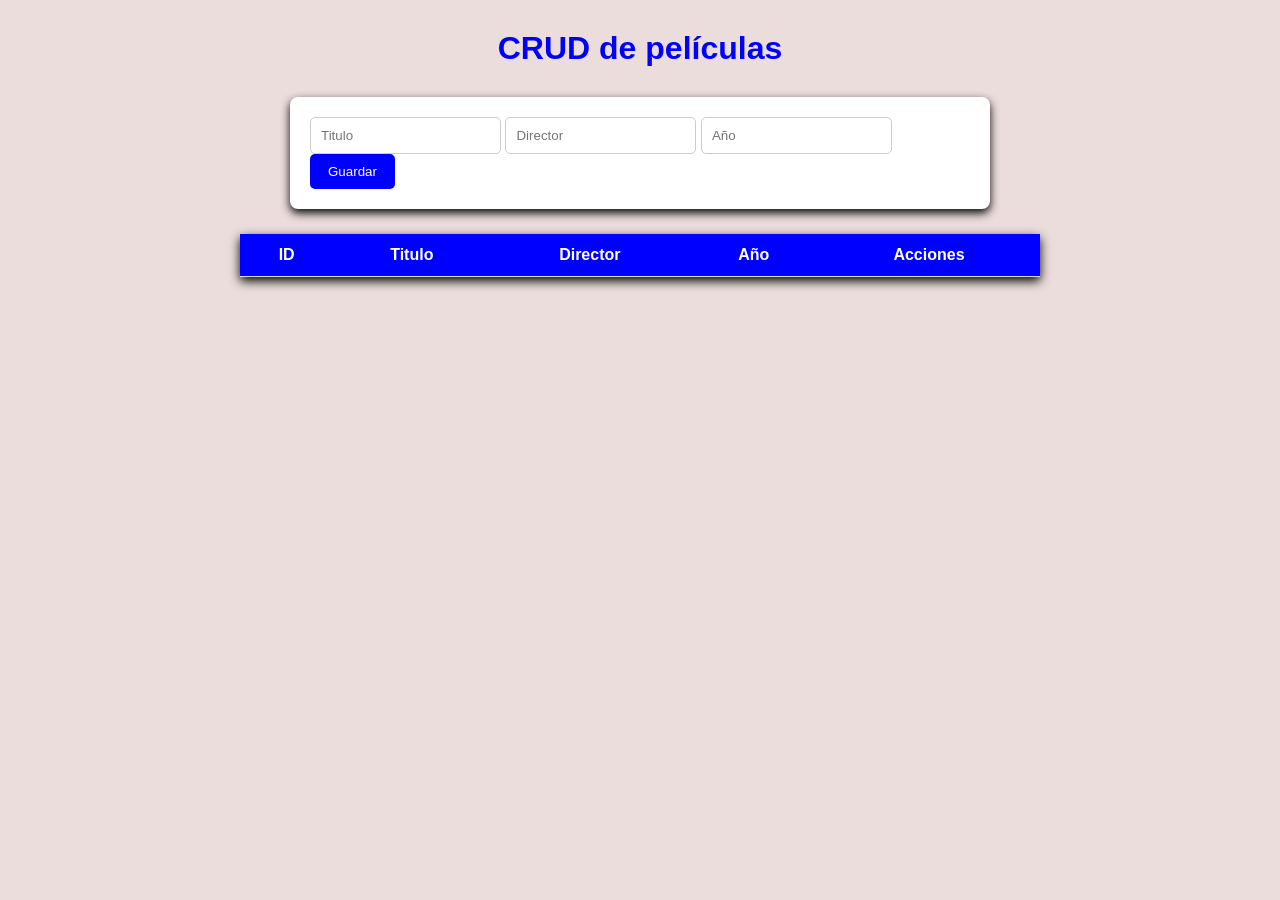
<file: Peliculas/index.html>
<html lang="es">

<head>
    <meta charset="UTF-8">
    <title>Crud de películas</title>
    <link rel="stylesheet" href="style.css">
</head>

<body>

    <h1> CRUD de películas</h1>
    <form id="formulario">
        <input type="hidden" placeholder="Id" id="id">
        <input type="text" placeholder="Titulo" id="titulo">
        <input type="text" placeholder="Director" id="director">
        <input type="number" placeholder="Año" id="año">
        <button type="submit">Guardar</button>  
    </form>

    <table>
        <thead>
            <tr>
                <th>ID</th>
                <th>Titulo</th>
                <th>Director</th>
                <th>Año</th>
                <th>Acciones</th>
            </tr>
        </thead>
        <tbody id="tablaPeliculas"></tbody>
    </table>
    <script src="script.js"></script>


</body>

</html>
</file>
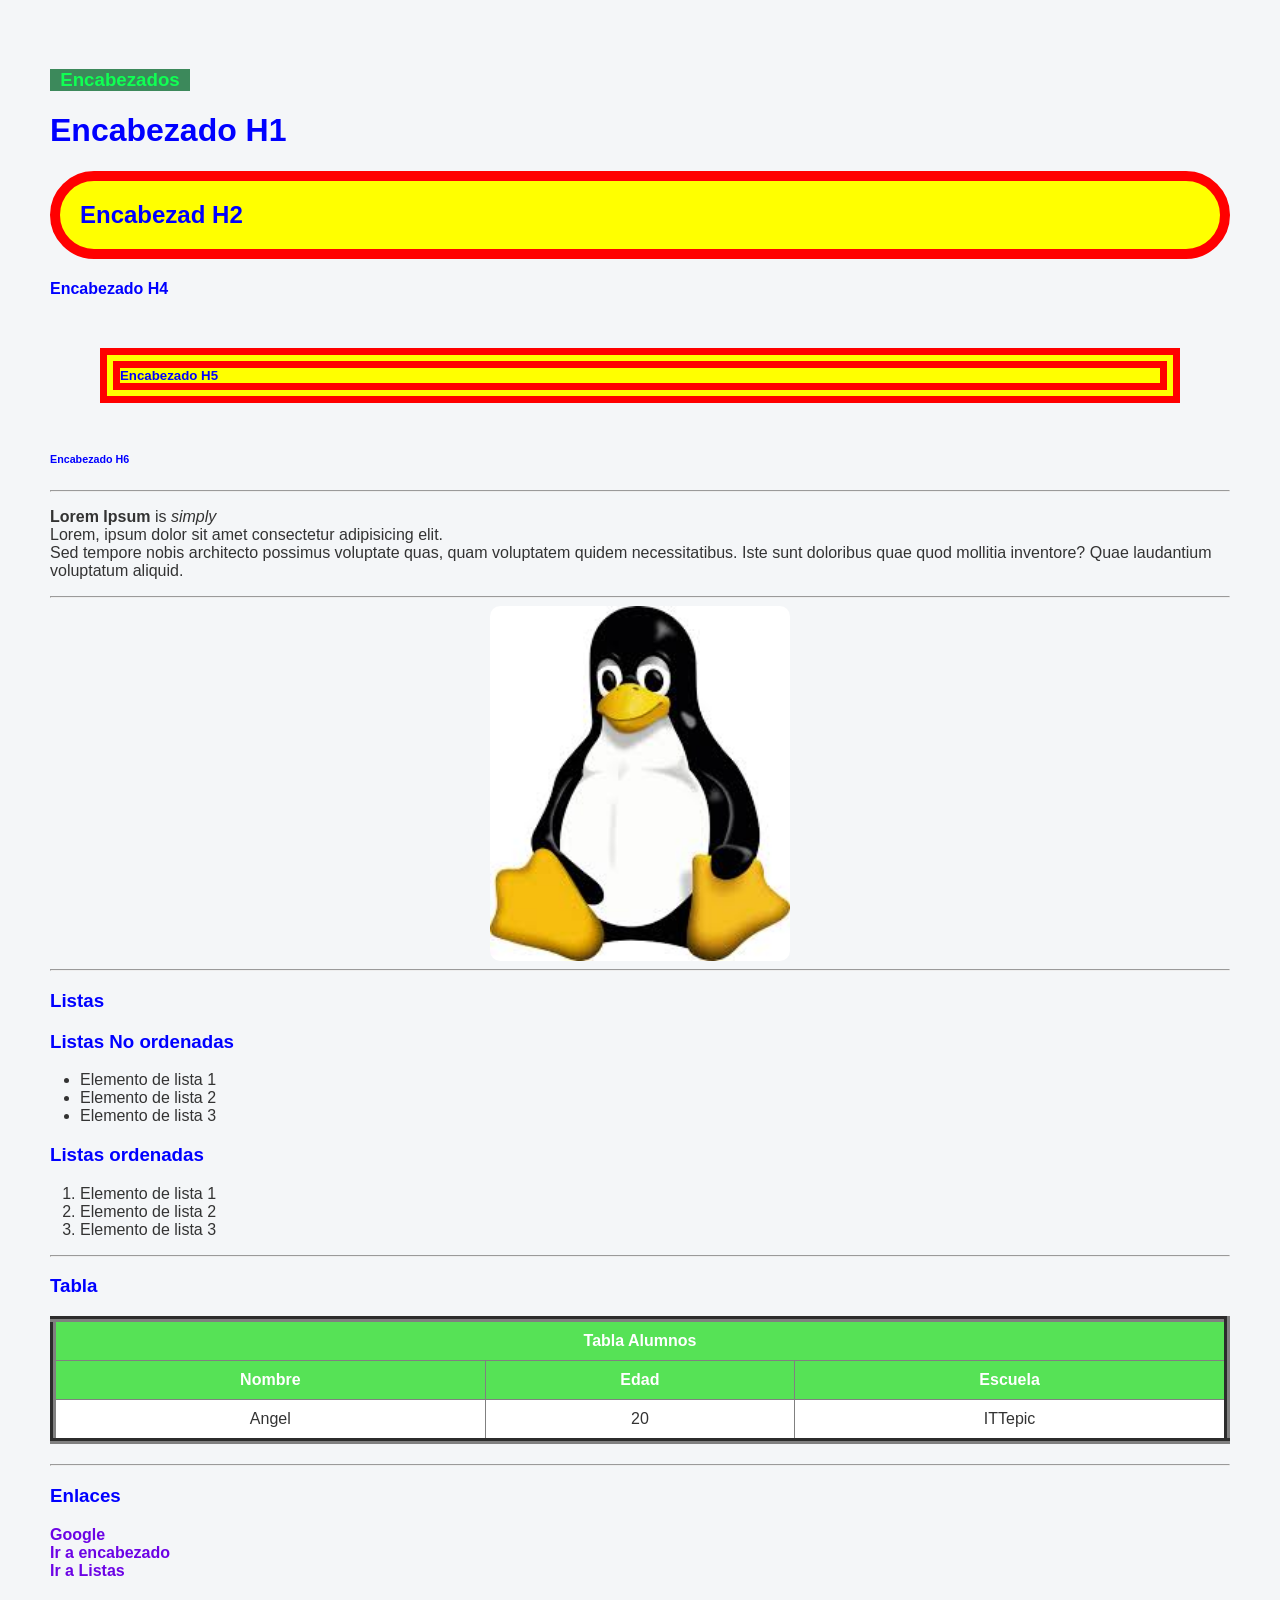
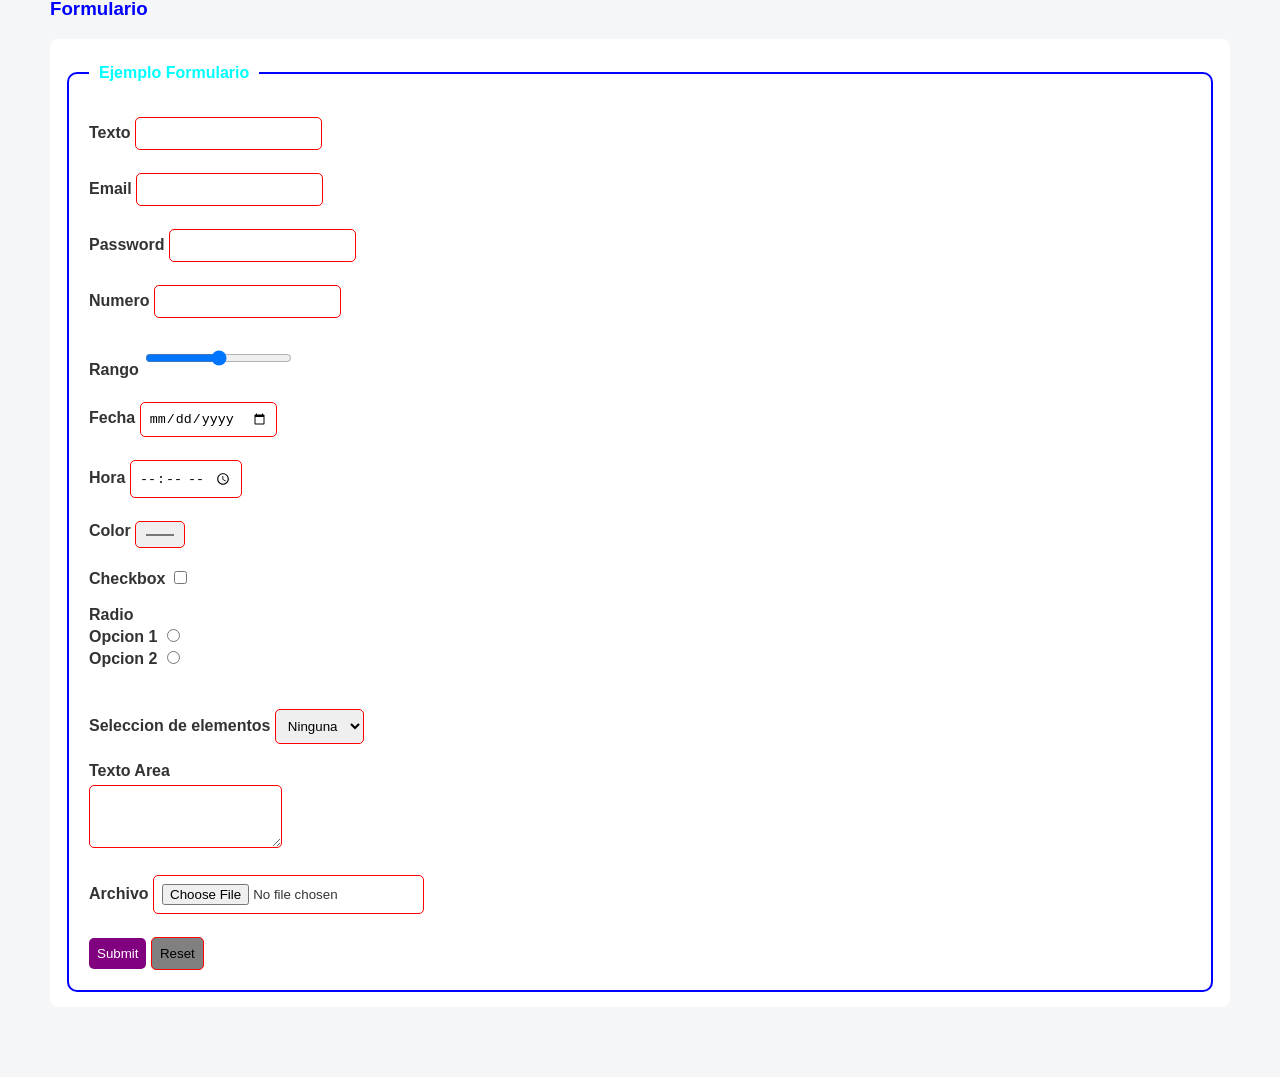
<file: 23400519_Angel_Sebastian_Carrillo_Ruiz/U2/base.html>
<!DOCTYPE html>

<html lang="es">

<head>
    <meta charset="UTF-8">
    <title> Estructura base </title> <!-- Aqui cambia el titulo de la pagina solamente-->

    <style>
        body {
            font-family: Arial, Helvetica, sans-serif;
            background: #f4f6f8;
            color: #333;
            margin: 0;
            padding: 50px;
        }

        div,
        form,
        table {
            background: white;
            padding: 15px;
            margin-bottom: 20px;
            border-radius: 8px;

        }

        h1,
        h2,
        h3,
        h4,
        h5,
        h6 {
            color: blue;
        }

        img {
            width: 300px;
            border-radius: 10px;
            display: block;
            margin: auto;
        }

        ul,ol {
            padding-left: 30px;
        }

        table {
            width: 100%;
            border-collapse: collapse;
            text-align: center;
        }

        th {
            background: rgb(86, 226, 86);
            color: white;
            padding: 10px;
        }

        td {
            padding: 10px;
        }

        a {
            color: rgb(108, 3, 229);
            font-weight: bold;
            text-decoration: none;
        }

        a:hover {
            text-decoration: underline;
            color: red;
        }

        fieldset {
            border: 2px solid blue;
            border-radius: 10px;
            padding: 20px;
        }

        legend {
            font-weight: bold;
            padding: 10px;
            color: aqua;
        }

        label {
            font-weight: bold;
        }

        input,
        select,
        textarea {
            margin-top: 5px;
            padding: 8px;
            border: 1px solid red;
            border-radius: 5px;
        }

        .boton {
            background: purple;
            color: white;
            border: none;
            cursor: pointer;
        }

        input[type="submit"]:hover {
            background: blue;
            color: white;
            border: none;
            cursor: pointer;
        }

        input[type="reset"] {
            background: gray;
        }
    </style>
</head>

<body>

    <h3 id="Encabezados" style="color: rgb(16, 255, 83); 
        background:rgb(60, 137, 91);
        width: 140px;
        text-align: center;"> Encabezados </h3> <!-- Los h(numero 1-6) funciona como los encabezados-->

    <h1> Encabezado H1 </h1>
    <h2 style="background: yellow; padding: 20px; border: 10px solid red; border-radius: 100px;"> Encabezad H2 </h2>
    <h4> Encabezado H4 </h4>
    <h5 style="background: yellow; margin: 50px; border: 20px double red"> Encabezado H5 </h5>
    <h6> Encabezado H6 </h6>

    <hr>

    <p>
        <strong>Lorem Ipsum </strong> is <em> simply </em> <br>
        <!-- El strong es para las letras en negritas, el em para la letra cursiva y el br para salto de linea-->
        Lorem, ipsum dolor sit amet consectetur adipisicing elit.<br>
        Sed tempore nobis architecto possimus voluptate quas, quam voluptatem quidem necessitatibus.
        Iste sunt doloribus quae quod mollitia inventore? Quae laudantium voluptatum aliquid.

    </p>

    <hr>
    <img width="300"
        src="[data-uri]">

    <hr>
    <h3 id="Listas"> Listas </h3>

    <h3> Listas No ordenadas </h3>
    <ul>
        <li> Elemento de lista 1</li>
        <li> Elemento de lista 2</li>
        <li> Elemento de lista 3</li>
    </ul>

    <h3> Listas ordenadas </h3>
    <ol>
        <li> Elemento de lista 1</li>
        <li> Elemento de lista 2</li>
        <li> Elemento de lista 3</li>
    </ol>

    <hr>

    <h3> Tabla </h3>

    <table border="6">
        <tr>
            <th colspan="3"> Tabla Alumnos </th> <!--Titulo de la tabla-->
        </tr>

        <tr>
            <th>Nombre </th> <!--Encabezado de la tabla-->
            <th>Edad </th>
            <th>Escuela </th>
        </tr>

        <tr>
            <td>Angel </td> <!-- Texto de la cada encabezado-->
            <td>20 </td>
            <td>ITTepic </td>
        </tr>

    </table>

    <hr>
    <h3> Enlaces </h3>

    <a href="https://www.google.com" title="Ir a google" target="_blank"> Google </a>

    <br>
    <a href="#Encabezados"> Ir a encabezado </a>

    <br>
    <a href="#Listas"> Ir a Listas </a>


    <h3> Formulario </h3>

    <form>
        <fieldset>
            <legend> Ejemplo Formulario </legend>
            <label> Texto </label>
            <input type="Text">

            <br> <br>

            <label> Email </label>
            <input type="email">

            <br> <br>

            <label> Password </label>
            <input type="password">

            <br> <br>

            <label> Numero </label>
            <input type="number">

            <br> <br>

            <label> Rango </label>
            <input type="range">

            <br> <br>

            <label> Fecha </label>
            <input type="date">

            <br> <br>

            <label> Hora </label>
            <input type="time">

            <br> <br>

            <label> Color </label>
            <input type="color">

            <br> <br>

            <label> Checkbox </label>
            <input type="checkbox">

            <br> <br>

            <label> Radio </label> <br>

            <label> Opcion 1 </label>
            <input type="radio"> <br>

            <label> Opcion 2 </label>
            <input type="radio"> <br>

            <br> <br>

            <label> Seleccion de elementos </label>
            <select>
                <option> Ninguna </option>
                <option> opcion 1 </option>
                <option> opcion 2 </option>
                <option> opcion 3 </option>
            </select>

            <br> <br>

            <label> Texto Area </label> <br>

            <textarea rows="3" cols="20"> </textarea>

            <br> <br>

            <label> Archivo </label>
            <input type="file">

            <br> <br>

            <input class="boton" type="submit">


            <input type="reset">


        </fieldset>

    </form>
</body>

</html>
</file>
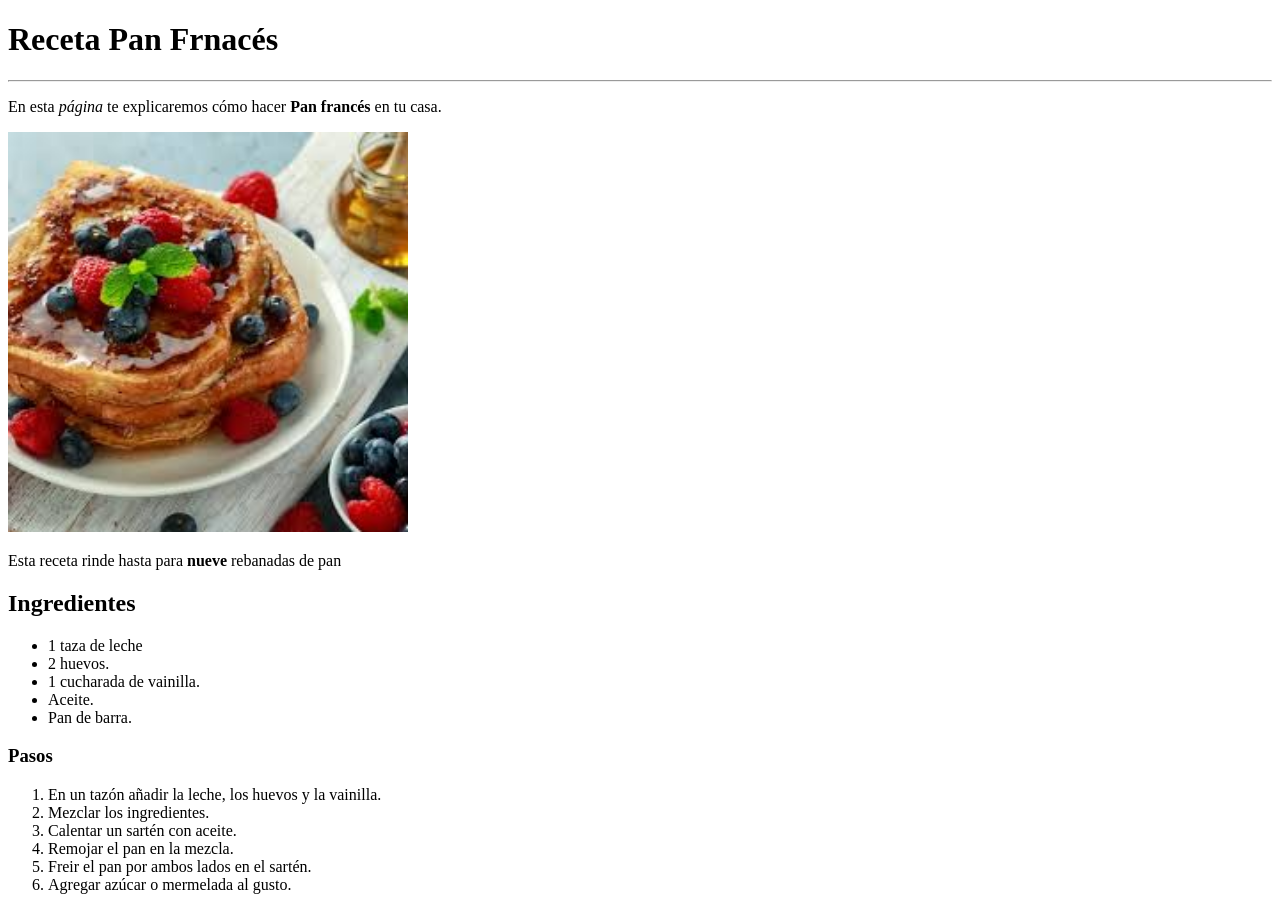
<file: 23400519_Angel_Sebastian_Carrillo_Ruiz/U2/Ejercicio1.html>
<!DOCTYPE html>
    <html lang = "es">

    <head>
        <meta charset="UTF-8">
        <title> Ejercicio 1 </title>
    </head>

    <body>

        <h1> Receta Pan Frnacés </h1>

        <hr>

    <p>

        En esta <em> página </em> te explicaremos cómo hacer <Strong> Pan francés </Strong> en tu casa.
    </p>

    <img

    width="400"
    src = "[data-uri]">

    <p>
        Esta receta rinde hasta para <strong> nueve </strong> rebanadas de pan

    </p>
    <h2> Ingredientes </h2>

    <ul>
        <li> 1 taza de leche </li>
        <li> 2 huevos.</li>
        <li> 1 cucharada de vainilla.</li>
        <li> Aceite.</li>
        <li> Pan de barra. </li>
    </ul>

    <h3> Pasos </h3>

    <ol>
        <li> En un tazón añadir la leche, los huevos y la vainilla.</li>
        <li> Mezclar los ingredientes.</li>
        <li> Calentar un sartén con aceite.</li>
        <li> Remojar el pan en la mezcla. </li>
        <li> Freir el pan por ambos lados en el sartén.</li>
        <li> Agregar azúcar o mermelada al gusto.</li>

    </ol>

</body>
</file>
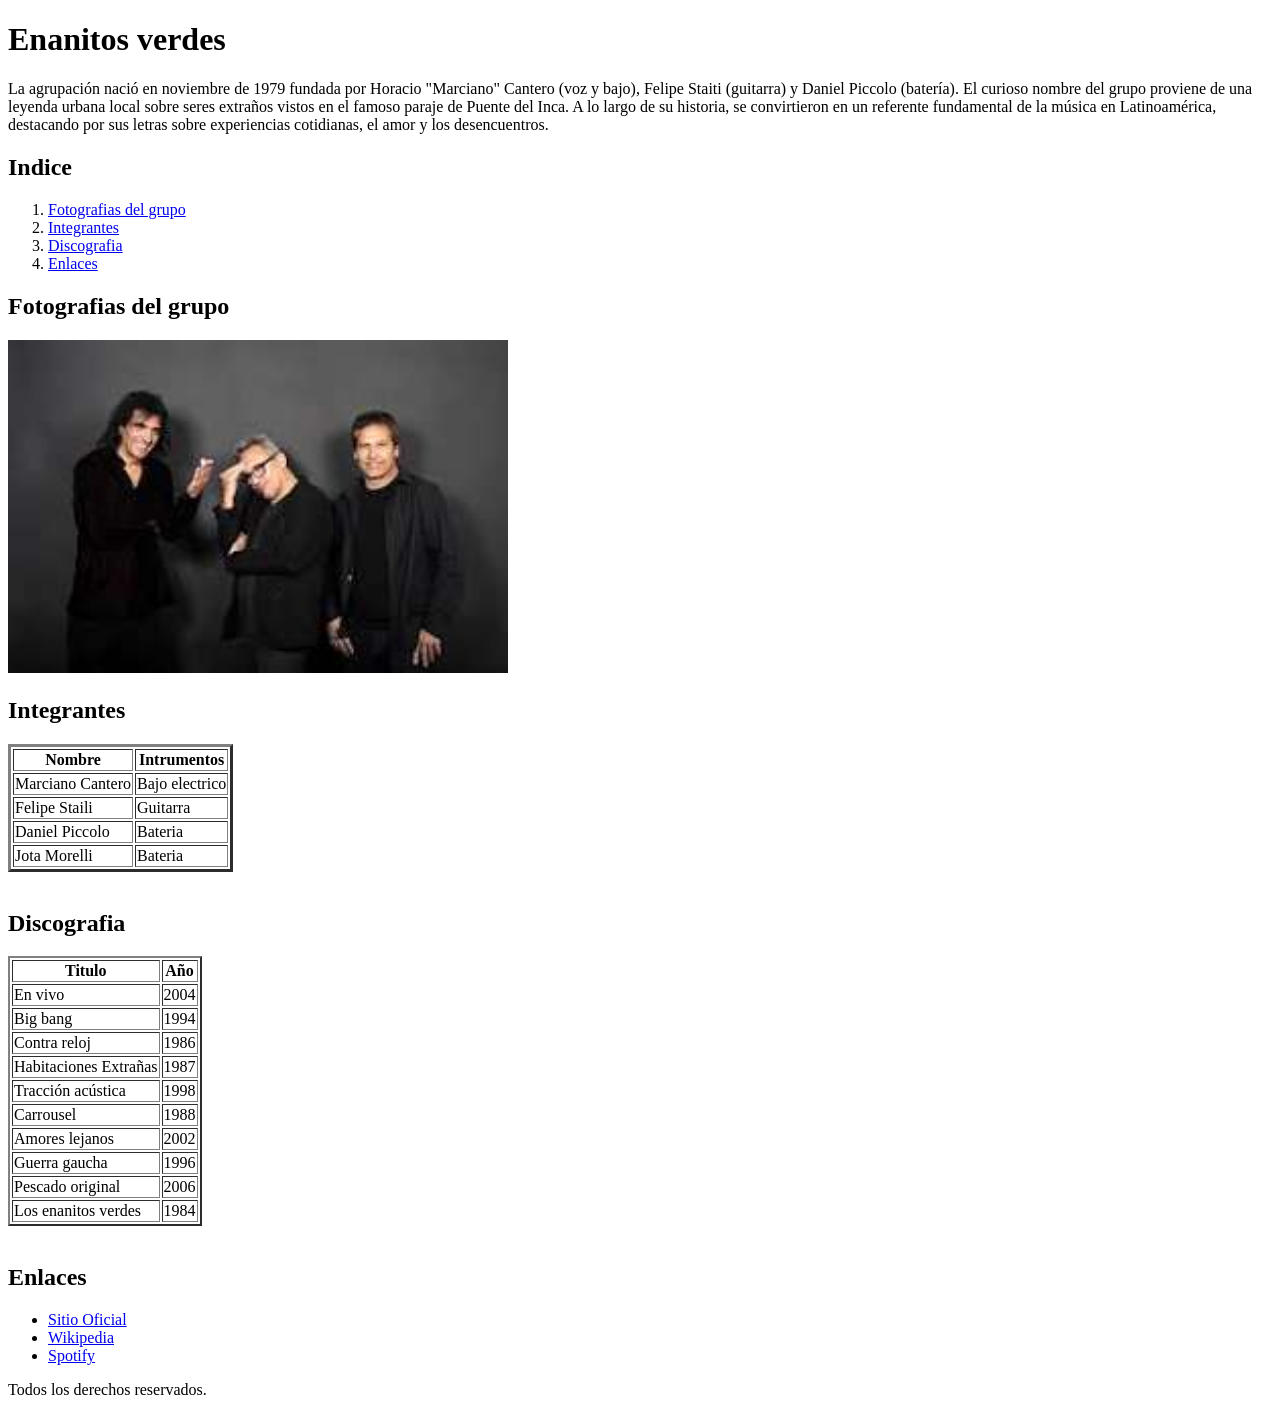
<file: 23400519_Angel_Sebastian_Carrillo_Ruiz/U2/Ejercicio2.html>
<!DOCTYPE html>

<html lang = "es">

    <head>
        <meta charset="UTF-8">
        <title> Estructura base </title> <!-- Aqui cambia el titulo de la pagina solamente-->
    </head>


    <body>

        <h1> Enanitos verdes </h1>

        <p>
            La agrupación nació en noviembre de 1979 fundada por Horacio "Marciano" 
            Cantero (voz y bajo), Felipe Staiti (guitarra) y Daniel Piccolo (batería).
            El curioso nombre del grupo proviene de una leyenda urbana local sobre seres extraños vistos en el famoso paraje de Puente del Inca.
            A lo largo de su historia, se convirtieron en un referente fundamental de la música en Latinoamérica, destacando por sus letras sobre experiencias cotidianas, el amor y los desencuentros.
        </p>

        <h2> Indice </h2>

        <ol>
            <li> <a href= "#Fografias del grupo" > Fotografias del grupo </a></li>
            <li> <a href = "#Integrantes" > Integrantes </a> </li>
            <li> <a href = "#Discografia" > Discografia </a></li>
            <li> <a href = "#Enlaces" > Enlaces </a> </li>
        </ol>

        <h2 id = "Fotografias del grupo" > Fotografias del grupo </h2>

        <img
        width="500"
        src = "[data-uri]"
        >

        <h2 id = "Integrantes" > Integrantes </h2>

        <table border = "3">

            <tr>
                <th>Nombre </th> <!--Encabezado de la tabla-->
                <th>Intrumentos </th>
            </tr>

            <tr>
                <td>Marciano Cantero </td> 
                <td>Bajo electrico </td>
            </tr>

            <tr>
                <td>Felipe Staili </td> 
                <td>Guitarra </td>
            </tr>

            <tr>
                <td>Daniel Piccolo </td> 
                <td>Bateria </td>
            </tr>

            <tr>
                <td>Jota Morelli </td> 
                <td>Bateria </td>
            </tr>

        </table>

        <br>

        <h2 id = "Discografia" > Discografia </h2>

        <table border="2">

            <tr>
                <th> Titulo </th>
                <th> Año </th>
            </tr>

            <tr> 
                <td> En vivo </td>
                <td> 2004 </td>
            </tr>

            <tr> 
                <td> Big bang </td>
                <td> 1994 </td>
            </tr>

            <tr> 
                <td> Contra reloj </td>
                <td> 1986 </td>
            </tr>

            <tr> 
                <td> Habitaciones Extrañas </td>
                <td> 1987 </td>
            </tr>

            <tr> 
                <td> Tracción acústica </td>
                <td> 1998 </td>
            </tr>

            <tr> 
                <td> Carrousel </td>
                <td> 1988 </td>
            </tr>

            <tr> 
                <td> Amores lejanos </td>
                <td> 2002 </td>
            </tr>

            <tr> 
                <td> Guerra gaucha </td>
                <td> 1996 </td>
            </tr>

            <tr> 
                <td> Pescado original </td>
                <td> 2006 </td>
            </tr>

            <tr> 
                <td> Los enanitos verdes </td>
                <td> 1984 </td>
            </tr>

        </table>

        <br>

        <h2 id = "Enlaces" > Enlaces </h2>

        <ul>
            <li> 
                <a href = "https://es.wikipedia.org/wiki/Enanitos_Verdes"
                title = "Informacion general de los enanitos verdes"
                target="_blank" 
                > Sitio Oficial </a>
            </li>

            <li> 
                <a href = "https://es.wikipedia.org/wiki/Enanitos_Verdes"
                title = "Informacion general de los enanitos verdes"
                target="_blank" 
                > Wikipedia </a>
            </li>
            
            <li> 
                <a href = "https://open.spotify.com/intl-es/artist/4TK1gDgb7QKoPFlzRrBRgR"
                title = "Musica de enanitos verdes"
                target="_blank" 
                > Spotify </a>
            </li>

        </ul>

        <p>
            Todos los derechos reservados.
        </p>

    </body>
</file>
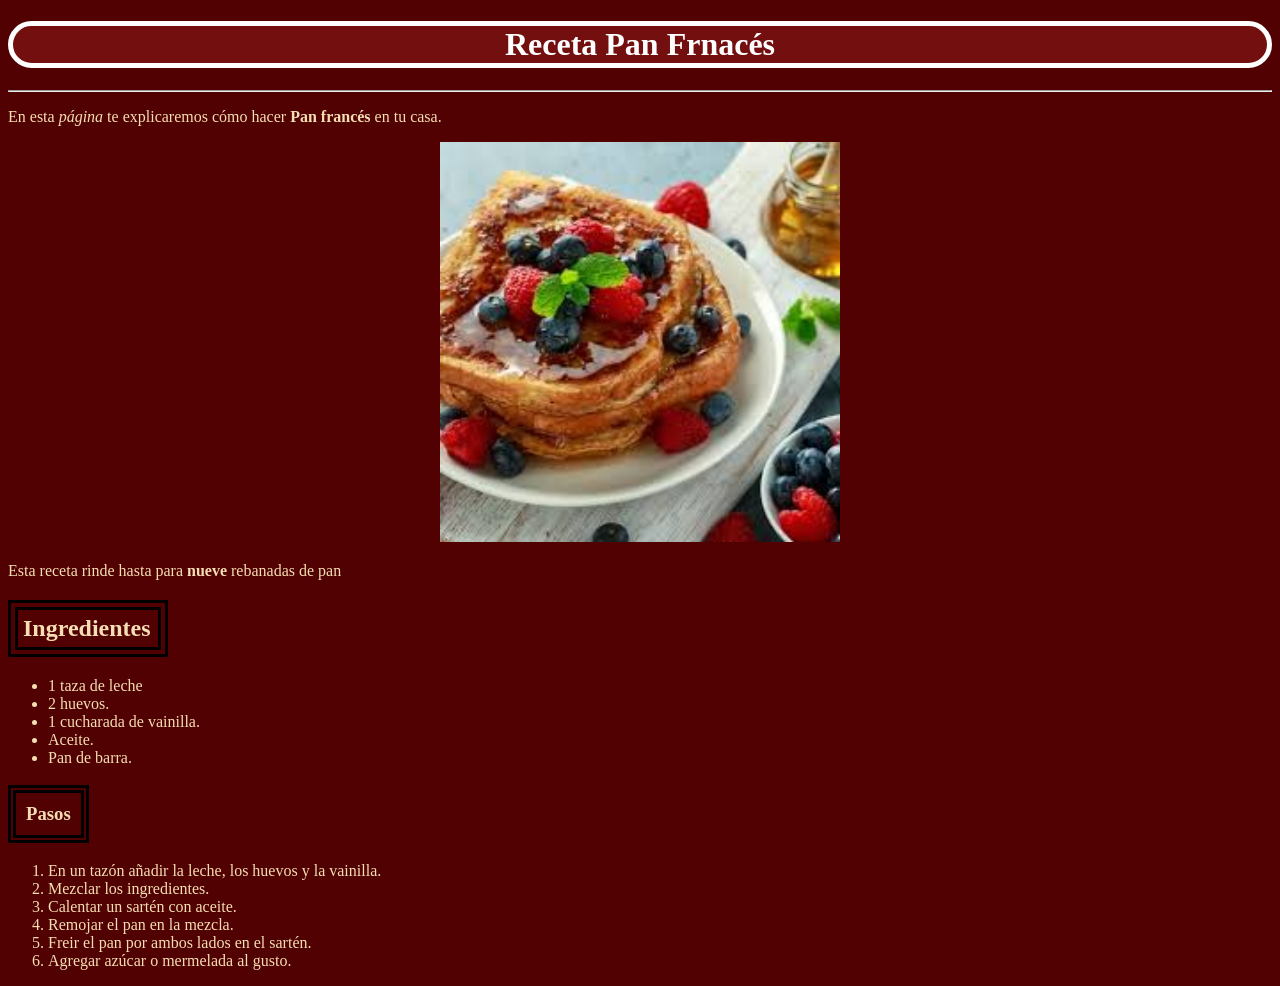
<file: 23400519_Angel_Sebastian_Carrillo_Ruiz/U3/Ejercicio1.html>
<!DOCTYPE html>
<html lang="es">

<head>
    <meta charset="UTF-8">
    <title> Ejercicio 1 </title>
</head>

<body style="color:white; background: rgb(81, 1, 1);">

    <h1 style="
        border: 5px solid;
            text-align: center;
            color: rgb(255, 255, 255); background: rgb(116, 15, 15); border-radius: 50px;"> Receta Pan Frnacés </h1>

    <hr>

    <p style="color: wheat;">

        En esta <em> página </em> te explicaremos cómo hacer <Strong> Pan francés </Strong> en tu casa.
    </p>

    <div style = "text-align: center;">
        <img width="400"
            src="[data-uri]">
    </div>
    <p style="color: wheat;">
        Esta receta rinde hasta para <strong> nueve </strong> rebanadas de pan

    </p>
    <h2 style="text-align: left; color:wheat; padding: 5px; border: 10px double black; width: 130px; "> Ingredientes </h2>

    <ul style="color: wheat;">
        <li> 1 taza de leche </li>
        <li> 2 huevos.</li>
        <li> 1 cucharada de vainilla.</li>
        <li> Aceite.</li>
        <li> Pan de barra. </li>
    </ul>

    <h3 style = "text-align: left; color: wheat; padding: 10px; border: 8px double black; width: 45px;"
    > Pasos </h3>

    <ol style="color: wheat;">
        <li> En un tazón añadir la leche, los huevos y la vainilla.</li>
        <li> Mezclar los ingredientes.</li>
        <li> Calentar un sartén con aceite.</li>
        <li> Remojar el pan en la mezcla. </li>
        <li> Freir el pan por ambos lados en el sartén.</li>
        <li> Agregar azúcar o mermelada al gusto.</li>

    </ol>

</body>
</file>
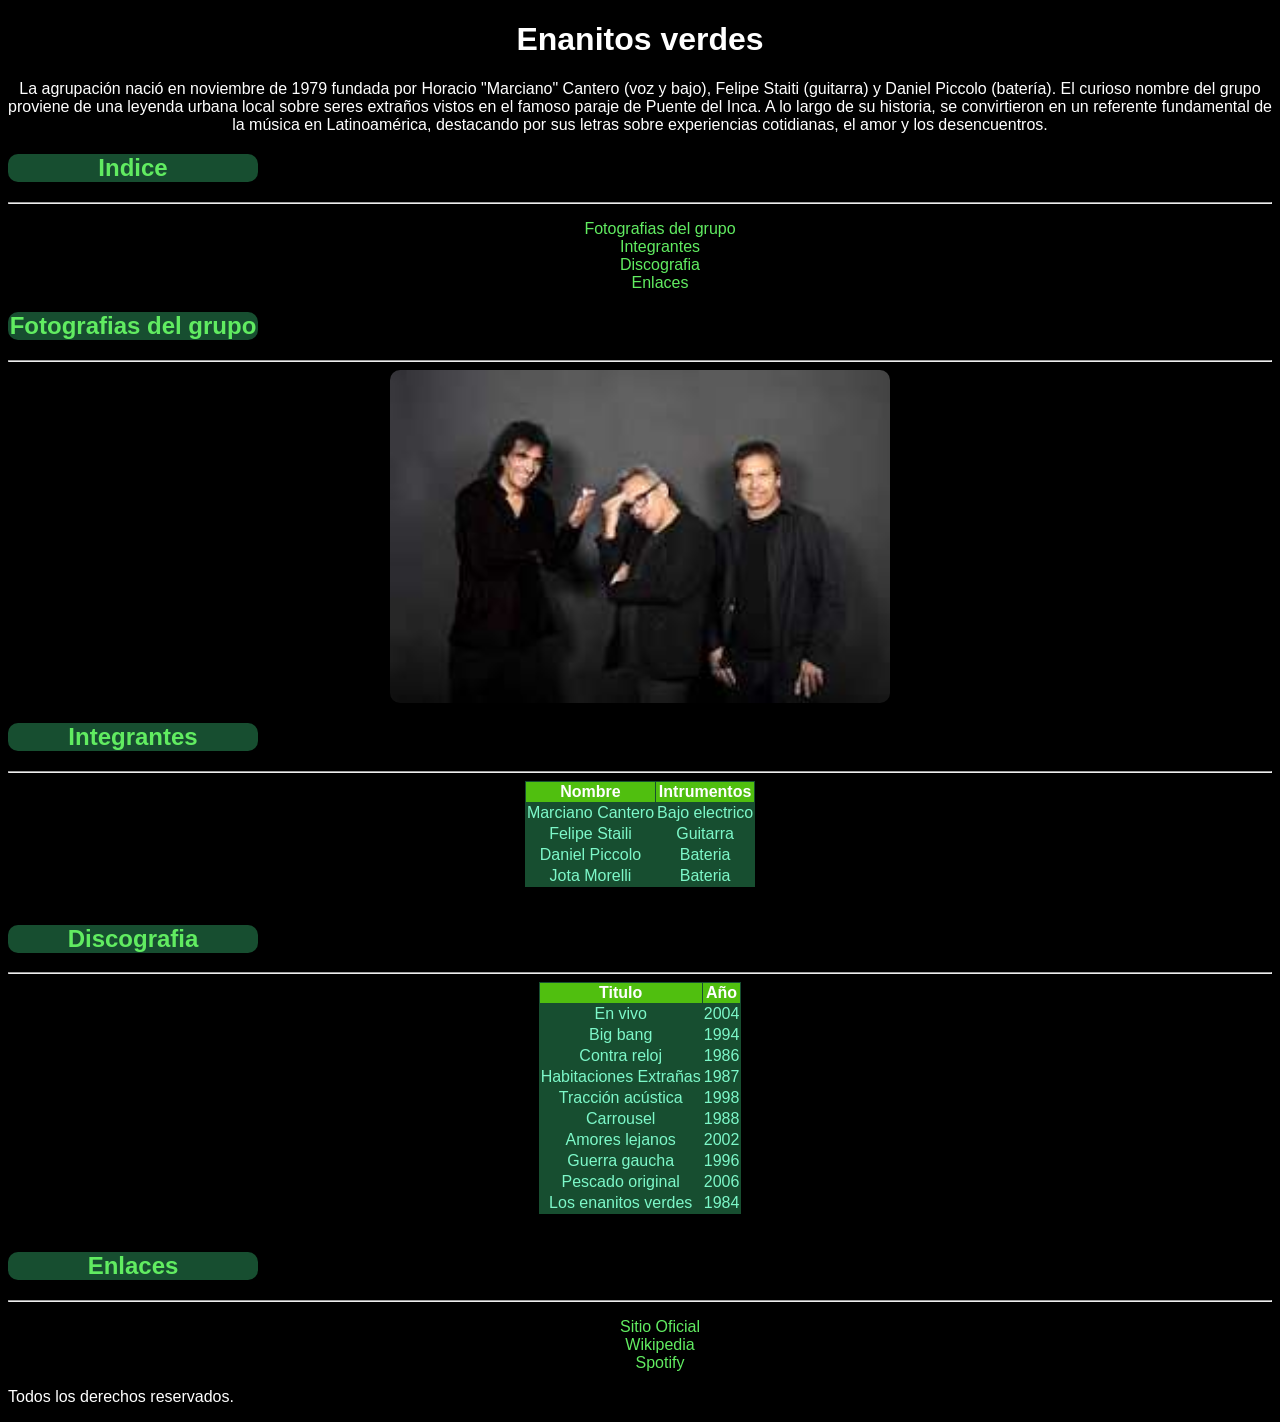
<file: 23400519_Angel_Sebastian_Carrillo_Ruiz/U3/Ejercicio2.html>
<!DOCTYPE html>

<html lang="es">

<head>
    <meta charset="UTF-8">
    <title> Estructura base </title> <!-- Aqui cambia el titulo de la pagina solamente-->

    <style>
        body {
            background: black;
            color: white;
            font-family: Arial, Helvetica, sans-serif;
        }

        .texto {
            text-align: center;

        }

        .titulo {
            text-align: center;
        }

        img {
            width: 500px;
            border-radius: 10px;
            display: block;
            margin: auto;
        }

        h2,
        h3 {
            color: rgb(97, 236, 97);
            text-align: left;
            background: rgb(23, 78, 48);
            border-radius: 10px;
            width: 250px;
            text-align: center;
        }



        a:hover,
        .enlaces {
            color: aqua;
            cursor: pointer;
        }

        a,
        .enlaces,
        ul,
        ol {
            color: rgb(97, 236, 97);
            text-decoration: none;
            text-align: center;
        }

        hr {
            background: white;
        }

        table {
            width: auto;
            border-collapse: collapse;
            text-align: center;
            border: rgb(23, 78, 48);
            color: rgb(125, 248, 201);
            display: flex;
            justify-content: center;
        }


        th {
            color: white;
            font-family: 'Franklin Gothic Medium', 'Arial Narrow', Arial, sans-serif;
            background: rgb(80, 191, 15);
        }

        td {
            background: rgb(23, 78, 48);
        }

        li,
        ol,
        ul {
            color: white;
            display: block;
            
        }
    </style>
</head>


<body>

    <h1 class="titulo"> Enanitos verdes </h1>

    <p class="texto">
        La agrupación nació en noviembre de 1979 fundada por Horacio "Marciano"
        Cantero (voz y bajo), Felipe Staiti (guitarra) y Daniel Piccolo (batería).
        El curioso nombre del grupo proviene de una leyenda urbana local sobre seres extraños vistos en el famoso paraje
        de Puente del Inca.
        A lo largo de su historia, se convirtieron en un referente fundamental de la música en Latinoamérica, destacando
        por sus letras sobre experiencias cotidianas, el amor y los desencuentros.
    </p>


    <h2> Indice </h2>

    <hr>

    <ol class="enlaces">
        <li> <a href="#Fografias del grupo"> Fotografias del grupo </a></li>
        <li> <a href="#Integrantes"> Integrantes </a> </li>
        <li> <a href="#Discografia"> Discografia </a></li>
        <li> <a href="#Enlaces"> Enlaces </a> </li>
    </ol>

    <h2 id="Fotografias del grupo"> Fotografias del grupo </h2>

    <hr>

    <img width="500"
        src="[data-uri]">

    <h2 id="Integrantes"> Integrantes </h2>

    <hr>

    <table border="3">

        <tr>
            <th>Nombre </th> <!--Encabezado de la tabla-->
            <th>Intrumentos </th>
        </tr>

        <tr>
            <td>Marciano Cantero </td>
            <td>Bajo electrico </td>
        </tr>

        <tr>
            <td>Felipe Staili </td>
            <td>Guitarra </td>
        </tr>

        <tr>
            <td>Daniel Piccolo </td>
            <td>Bateria </td>
        </tr>

        <tr>
            <td>Jota Morelli </td>
            <td>Bateria </td>
        </tr>

    </table>

    <br>

    <h2 id="Discografia"> Discografia </h2>

    <hr>

    <table border="2">

        <tr>
            <th> Titulo </th>
            <th> Año </th>
        </tr>

        <tr>
            <td> En vivo </td>
            <td> 2004 </td>
        </tr>

        <tr>
            <td> Big bang </td>
            <td> 1994 </td>
        </tr>

        <tr>
            <td> Contra reloj </td>
            <td> 1986 </td>
        </tr>

        <tr>
            <td> Habitaciones Extrañas </td>
            <td> 1987 </td>
        </tr>

        <tr>
            <td> Tracción acústica </td>
            <td> 1998 </td>
        </tr>

        <tr>
            <td> Carrousel </td>
            <td> 1988 </td>
        </tr>

        <tr>
            <td> Amores lejanos </td>
            <td> 2002 </td>
        </tr>

        <tr>
            <td> Guerra gaucha </td>
            <td> 1996 </td>
        </tr>

        <tr>
            <td> Pescado original </td>
            <td> 2006 </td>
        </tr>

        <tr>
            <td> Los enanitos verdes </td>
            <td> 1984 </td>
        </tr>

    </table>

    <br>

    <h2 id="Enlaces"> Enlaces </h2>

    <hr>

    <ul class="enlaces">
        <li>
            <a href="https://es.wikipedia.org/wiki/Enanitos_Verdes" title="Informacion general de los enanitos verdes"
                target="_blank"> Sitio Oficial </a>
        </li>

        <li>
            <a href="https://es.wikipedia.org/wiki/Enanitos_Verdes" title="Informacion general de los enanitos verdes"
                target="_blank"> Wikipedia </a>
        </li>

        <li>
            <a href="https://open.spotify.com/intl-es/artist/4TK1gDgb7QKoPFlzRrBRgR" title="Musica de enanitos verdes"
                target="_blank"> Spotify </a>
        </li>

    </ul>

    <p>
        Todos los derechos reservados.
    </p>

</body>
</file>
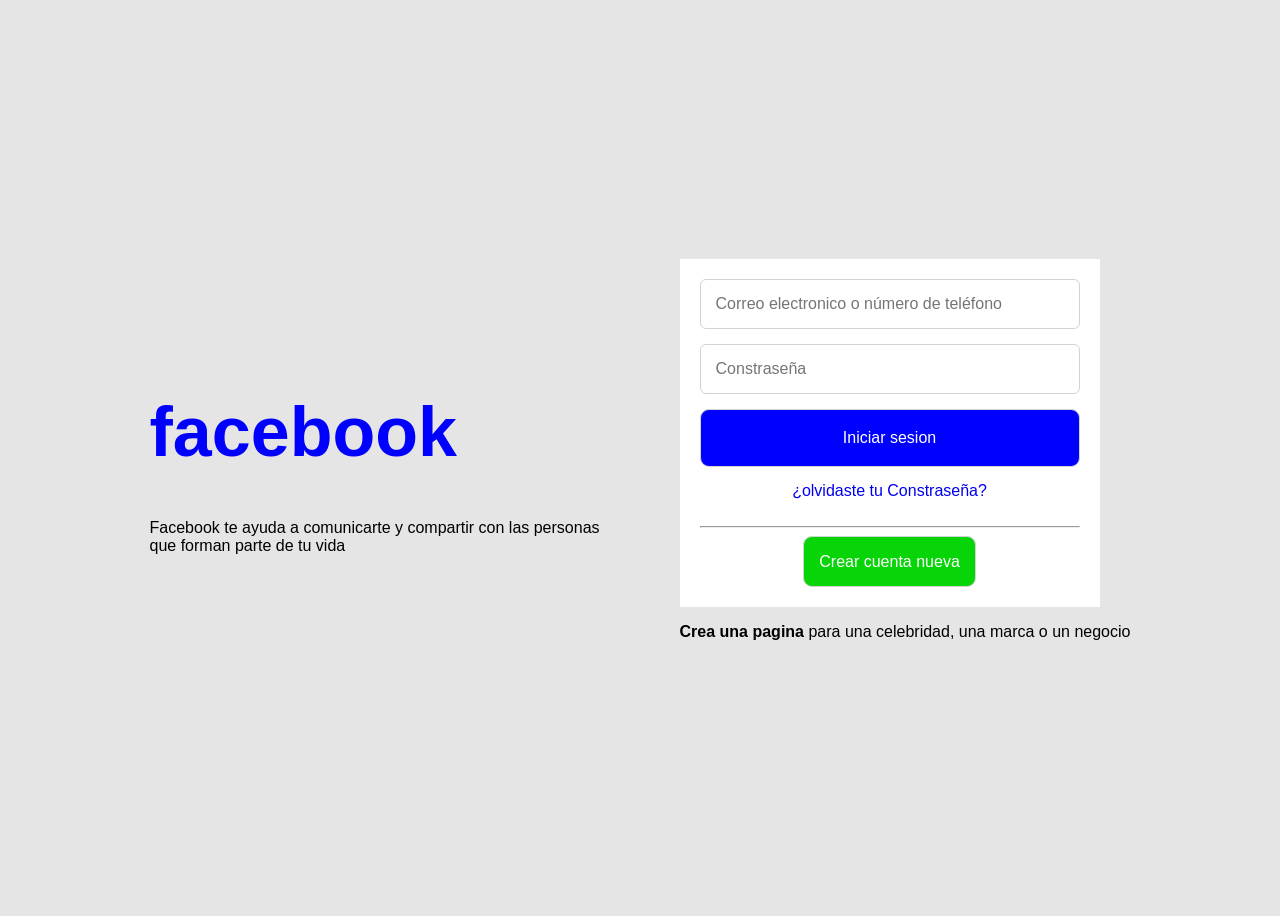
<file: 23400519_Angel_Sebastian_Carrillo_Ruiz/U3/Ejercicio4.html>
<html lang="en">

<head>
    <meta charset="UTF-8">
    <title>Facebook</title>

    <link rel="stylesheet" href="StyleFacebook.css">

</head>

<body>

    <header class="portada">

        <h1>facebook</h1>

        <p>
            Facebook te ayuda a comunicarte y compartir con las personas que forman parte de tu vida
        </p>

    </header>

    <div>
        <form class="inicio_de_sesion">

            <input type="text" placeholder="Correo electronico o número de teléfono">

            <input type="text" placeholder="Constraseña">

            <input type="button" class="blogin" value="Iniciar sesion"></input>

            <a href="#" class="olvidoContraseña">
                ¿olvidaste tu Constraseña?</a>
            <br> <br>
            <hr>
            <input type="button" class="bnew" value="Crear cuenta nueva"></input>

        </form>

        <p class="informacion"> <Strong>Crea una pagina </Strong> para una celebridad, una marca o un negocio </p>

    </div>


</body>

</html>
</file>
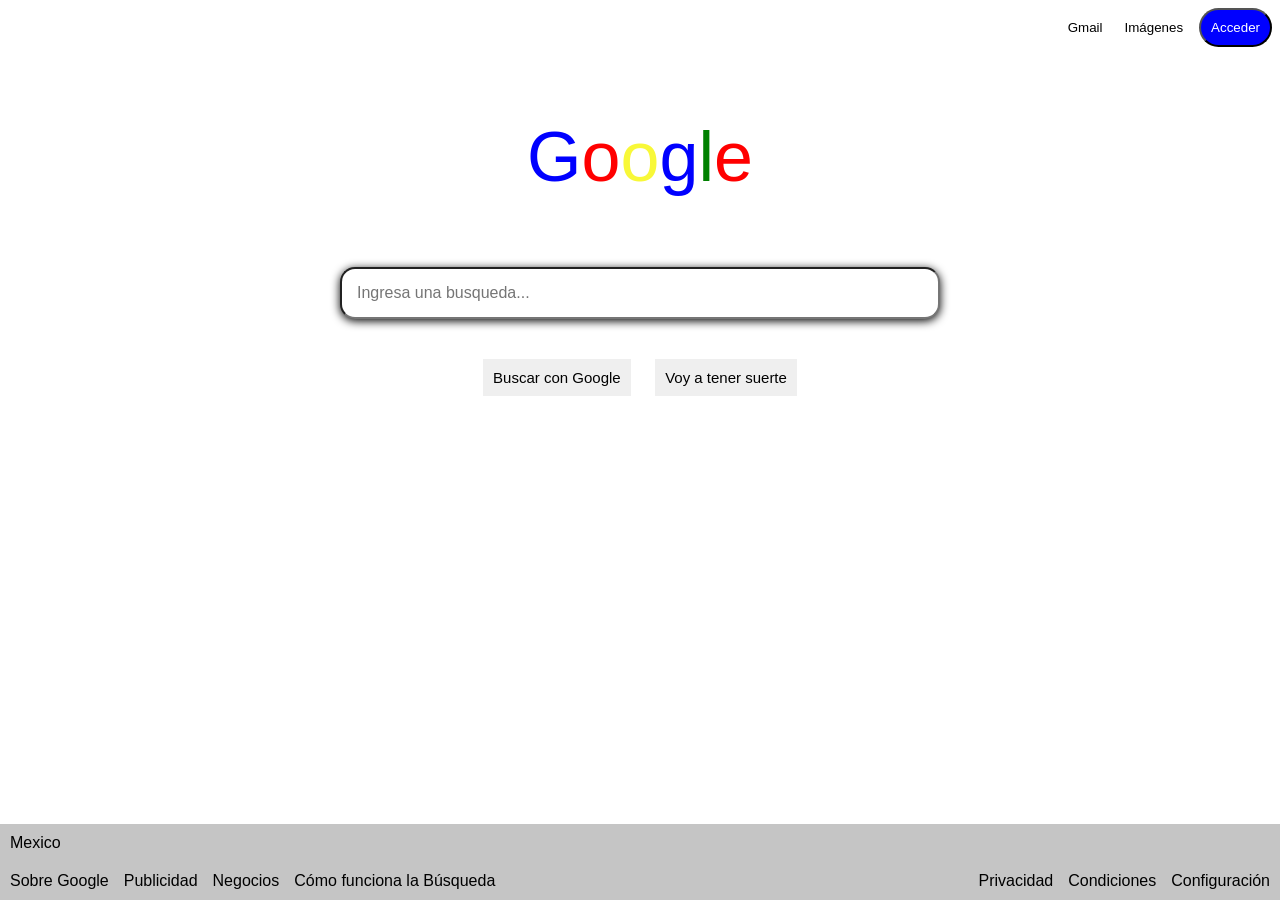
<file: 23400519_Angel_Sebastian_Carrillo_Ruiz/U3/Act4/google.html>
<html lang="en">

<head>
    <meta charset="UTF-8">
    <link rel="stylesheet" href="StyleGoogle.css">

    <title>Google</title>

</head>

<body>

    <div class="supDer">
        <input class = "bGmail" type="button" value="Gmail">
        <input class = "bImagenes" type="button" value="Imágenes">
        <input class = "bAcceder" type="button" value="Acceder" class="Acceder">
    </div>

    <div class="logo">
        <p class="azul">G</p>
        <p class="rojo">o</p>
        <p class="amarr">o</p>
        <p class="azul">g</p>
        <p class="verd">l</p>
        <p class="rojo">e</p>
    </div>

    <div class="busqueda">
        <input type="text" placeholder="Ingresa una busqueda...">
    </div>

    <div class="botonesMedio">
        <input type="button" value="Buscar con Google">
        <input type="button" value="Voy a tener suerte">
    </div>

    <div class="part_inf">
        
        <p class="pais">Mexico</p>

        <div class="enlaces">
            <div class="enla_izq">
                <a href="#">Sobre Google</a>
                <a href="#">Publicidad</a>
                <a href="#">Negocios</a>
                <a href="#">Cómo funciona la Búsqueda</a>
            </div>

            <div class="enla_der">
                <a href="#">Privacidad</a>
                <a href="#">Condiciones</a>
                <a href="#">Configuración</a>
            </div>
        </div>
    </div>

</body>

</html>
</file>
<file: Peliculas/style.css>
*{
    margin: 0;
    padding: 0;
    box-sizing: border-box;
}

body{
    font-family: Arial, Helvetica, sans-serif;
    background: rgb(236, 221, 221);
    color: #333;
}

h1{
    text-align: center;
    color: blue;
    margin: 30px;
}

form{
    width: 700px;
    margin: auto;
    padding: 20px;
    background: white;
    border-radius: 8px;
    box-shadow: 0 4px 10px black;
}

input{
    flex: 1;
    min-width: 150px;
    padding: 10px;
    border: 1px solid #ccc;
    border-radius: 5px;
}

button{
    padding: 10px 18px;
    border: none;
    border-radius: 5px;
    cursor: pointer;
    color: white;
    background: blue;
}

table{
    width: 800px;
    margin: 25px auto;
    border-collapse: collapse;
    background: white;
    box-shadow: 0 4px 10px black;
}

th{
    background: blue;
    color: white;
}

th,td{
    padding: 12px;
    text-align: center;
    border-bottom: 1px solid #ddd;
}
</file>
<file: 23400519_Angel_Sebastian_Carrillo_Ruiz/U3/StyleFacebook.css>
body {
    font-family: Arial, Arial, sans-serif;
    background: rgb(230, 229, 229);
    display: flex;
    justify-content: center;
    align-items: center;
    height: 100%;
}

h1 {
    color: blue;
    font-size: 70px;
}

.portada {
    width: 450px;
    margin-right: 80px;
}

.inicio_de_sesion {
    background: white;
    width: 380px;
    padding: 20px;
    text-align: center;
}

.blogin {
    background: blue;
    color: white;
    border-radius: 9px;
    text-align: center;
    display: block;
    cursor: pointer;
    padding: 5%;

}

.bnew {
    background: rgb(8, 213, 8);
    color: white;
    border-radius: 9px;
    text-align: center;
    display: block;
    margin: auto;
    padding: 4%;
    width: auto;
}

.olvidoContraseña {
    text-decoration: none;
}

.informacion {
    text-align: center;
}

input {
    width: 100%;
    padding: 15px;
    margin-bottom: 15px;
    border: 1px solid lightgray;
    border-radius: 6px;
    font-size: 16px;
}

@media (max-width: 800px){

    body{
        flex-direction: column;
        padding: 20px;
        height: auto;
    }

    .portada{
        width: 100%;
        margin-right: 0;
        margin-bottom: 40px;
        text-align: center;
    }

    .inicio_de_sesion{
        width: 100%;
        max-width: 380px;
    }

}
</file>
<file: 23400519_Angel_Sebastian_Carrillo_Ruiz/U3/Act4/StyleGoogle.css>
body {
    text-align: center;
    font-family: Arial, "Helvetica Neue", Helvetica, sans-serif;
}

.supDer {
    display: flex;
    justify-content: flex-end;
    /* Este funciona para ponerlo hasta el final 
    si es que se usa un display de flex*/
    gap: 10px;
    /*Este es para la separacion de cada uno dentro de la clase*/
}

.bGmail, .bImagenes {
    border: 0;
    background: none;
    cursor: pointer;
    
}

.bAcceder {
    background: blue;
    border-radius: 20px;
    padding: 10px;
    color: white;
}

.Acceder {
    background: blue;
    color: white;
    border-radius: 100px;
    padding: 10px;

}

.logo {
    display: flex;
    font-size: 70;
    justify-content: center;
}

.azul {
    color: blue;
}

.amarr {
    color: rgb(248, 248, 56);
}

.rojo {
    color: red;
}

.verd {
    color: green;
}

.busqueda {
    text-align: center;
}

.busqueda input {
    text-align: left;
    width: 600px;
    padding: 15px;
    border-radius: 15px;
    font-size: 16px;
    box-shadow: 0 2px 10px black;
}

.botonesMedio {
    margin-top: 30px;
}

.botonesMedio input {
    margin: 10px;
    border: none;
    cursor: pointer;
    font-size: 15px;
    padding: 10px;
}

.part_inf {
    position: absolute;
    bottom: 0;
    right: 0%;
    left: 0%;
}

.pais {
    text-align: left;
    background: rgb(197, 197, 197);
    padding: 10px;
    margin: 0;
}

.enlaces {
    display: flex;
    background: rgb(197, 197, 197);
    padding: 10px;
    justify-content: space-between;
}

.enla_izq,
.enla_der {
    display: flex;
    gap: 15px;
}

a {
    text-decoration: none;
    color: black;
}
</file>
